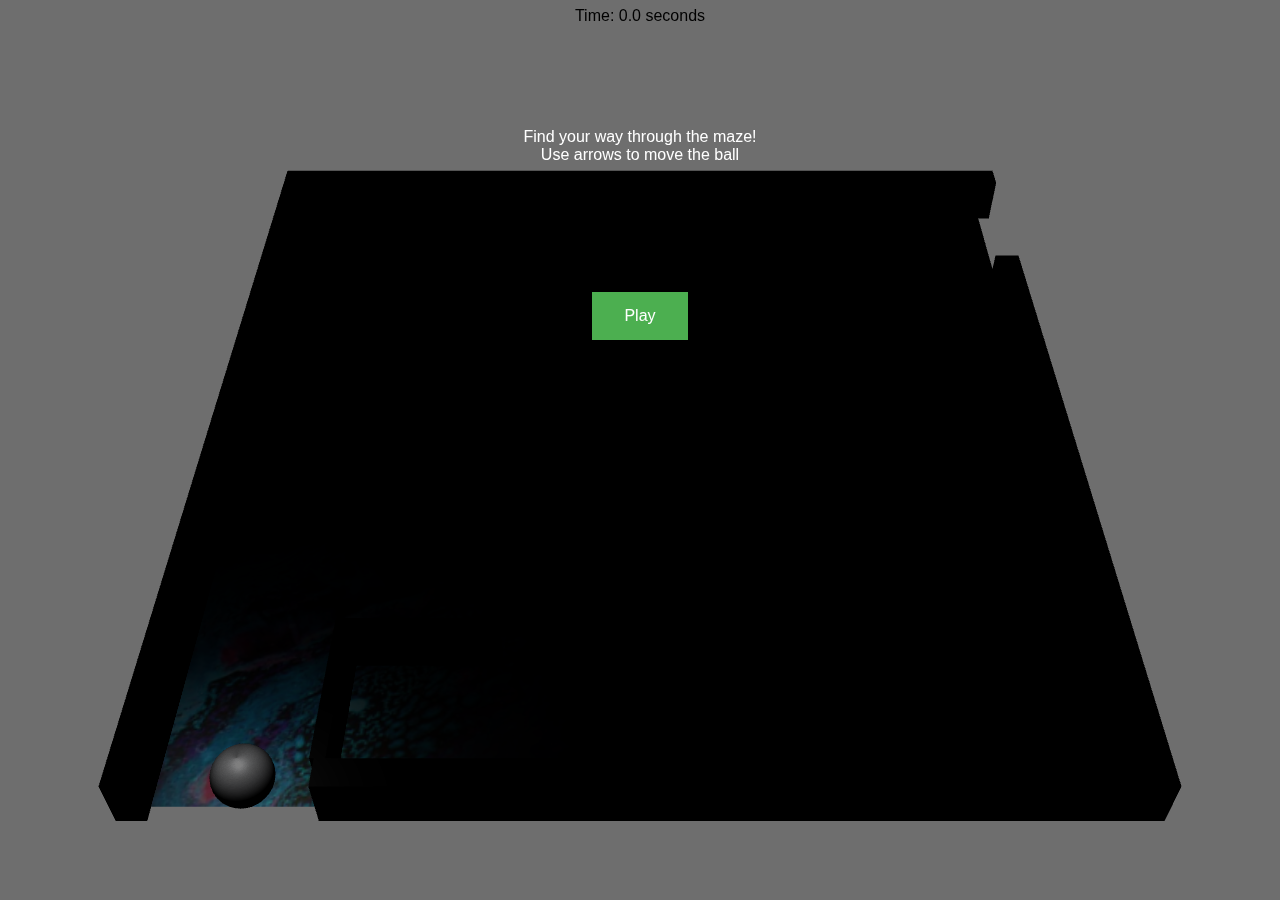
<file: index.html>
<html>
	<head>
		<title>Labyrint</title>
		<link rel="stylesheet" type="text/css" href="stylesheet.css">
	</head>
	<body>
		<div id="timer">
			Time: 0.0 seconds
		</div>
		<!--Interaction div holds the start button and instrutions, displayed before and after game-->
		<div id="interaction">
			<div id="box">
				<div id="top">
					Find your way through the maze!
					<br>Use arrows to move the ball<br>
				</div>
				<div id="center">
					<!--Write time after finish to this div-->
				</div>
				<div id="bottom">
					<button class="button" id="start" onclick="btnPlay()">Play</button>
				</div>
			</div>
		</div>
		<div id="container">
		<!--Including js files-->
		<!--Three library-->
		<script src="js/three.min.js"></script>		
		<!--Keyboard controls: Source: https://github.com/stemkoski/stemkoski.github.com/blob/master/Three.js/js/KeyboardState.js-->
		<script src="js/KeyboardState.js"></script>
		<!--Collision control: Source: http://webmaestro.fr/collisions-detection-three-js-raycasting/ : Test and avoid collisions-->
		<script src="js/CollisionControl.js"></script>
		<!--Positions of the walls-->
		<script src="js/wallPositions.js"></script>
		<!--Creating scene in scene.js-->
		<script src="js/maze.js"></script>
	</div>
	</body>
</html>
</file>
<file: stylesheet.css>
html, body{
	margin: 0px;
  height: 100%;
  width: 100%
}

#top{
	margin-top: 10%;
	padding-bottom: 5%;
	color: white;
}

#center{
	padding-bottom: 5%;
}

#bottom: {
	position: absolute;
	width: 50%;
	text-align: center;
}

.button {
  background-color: #4CAF50; /* Green */
  border: none;
  color: white;
  padding: 15px 32px;
  text-align: center;
  text-decoration: none;
  display: inline-block;
  font-size: 16px;
}

#interaction {
	width: 100%;
	height: 100%;
	position: absolute;
	background-color: rgba(0,0,0,0.5);
	color: #ffffff;
	text-align: center;
	font-family: sans-serif;
}

#timer {
	width: 100%;
	position: absolute;
	color: #000000;
	padding-top: 7px;
	text-align: center;
	font-family: sans-serif;
}
</file>
